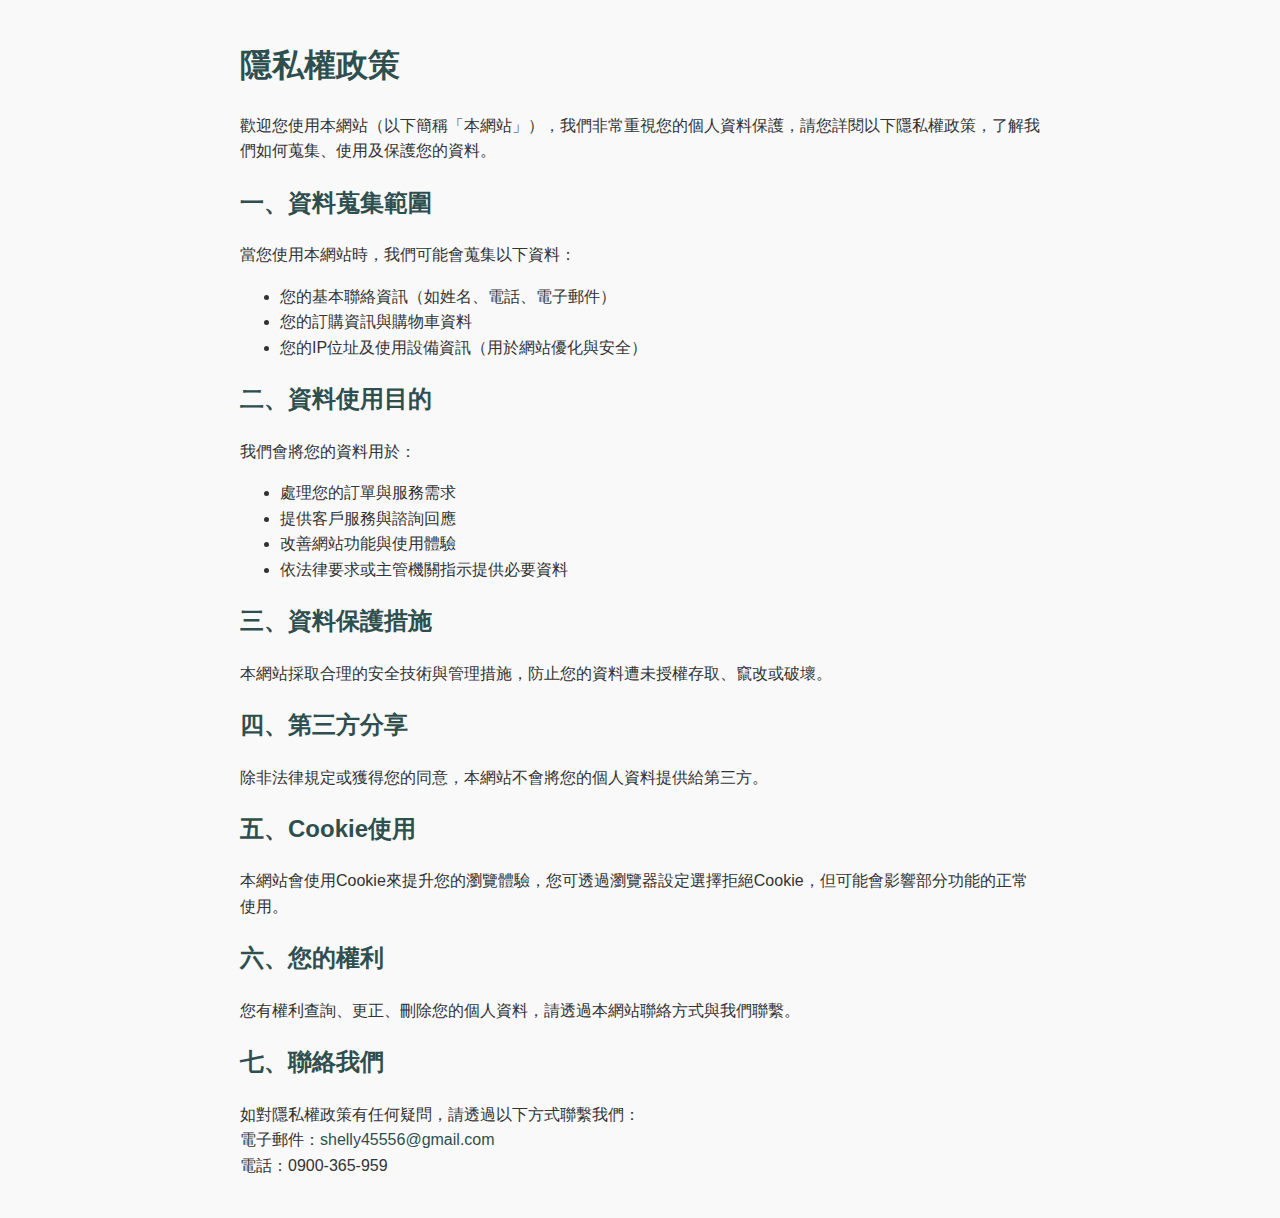
<file: privacy.html>
<!DOCTYPE html>
<html lang="zh-Hant">
<head>
  <meta charset="UTF-8" />
  <meta name="viewport" content="width=device-width, initial-scale=1" />
  <title>隱私權政策</title>
  <style>
    body {
      font-family: 'Segoe UI', Tahoma, Geneva, Verdana, sans-serif;
      max-width: 800px;
      margin: 40px auto;
      padding: 0 15px;
      background-color: #f9f9f9;
      color: #333;
      line-height: 1.6;
    }
    h1, h2 {
      color: #2f4f4f;
    }
    a {
      color: #2f4f4f;
      text-decoration: none;
    }
    a:hover {
      text-decoration: underline;
    }
  </style>
</head>
<body>
  <h1>隱私權政策</h1>

  <p>歡迎您使用本網站（以下簡稱「本網站」），我們非常重視您的個人資料保護，請您詳閱以下隱私權政策，了解我們如何蒐集、使用及保護您的資料。</p>

  <h2>一、資料蒐集範圍</h2>
  <p>當您使用本網站時，我們可能會蒐集以下資料：</p>
  <ul>
    <li>您的基本聯絡資訊（如姓名、電話、電子郵件）</li>
    <li>您的訂購資訊與購物車資料</li>
    <li>您的IP位址及使用設備資訊（用於網站優化與安全）</li>
  </ul>

  <h2>二、資料使用目的</h2>
  <p>我們會將您的資料用於：</p>
  <ul>
    <li>處理您的訂單與服務需求</li>
    <li>提供客戶服務與諮詢回應</li>
    <li>改善網站功能與使用體驗</li>
    <li>依法律要求或主管機關指示提供必要資料</li>
  </ul>

  <h2>三、資料保護措施</h2>
  <p>本網站採取合理的安全技術與管理措施，防止您的資料遭未授權存取、竄改或破壞。</p>

  <h2>四、第三方分享</h2>
  <p>除非法律規定或獲得您的同意，本網站不會將您的個人資料提供給第三方。</p>

  <h2>五、Cookie使用</h2>
  <p>本網站會使用Cookie來提升您的瀏覽體驗，您可透過瀏覽器設定選擇拒絕Cookie，但可能會影響部分功能的正常使用。</p>

  <h2>六、您的權利</h2>
  <p>您有權利查詢、更正、刪除您的個人資料，請透過本網站聯絡方式與我們聯繫。</p>

  <h2>七、聯絡我們</h2>
  <p>如對隱私權政策有任何疑問，請透過以下方式聯繫我們：<br/>
    電子郵件：<a href="mailto:shelly45556@gmail.com">shelly45556@gmail.com</a><br/>
    電話：0900-365-959
  </p>
</body>
</html>
</file>
